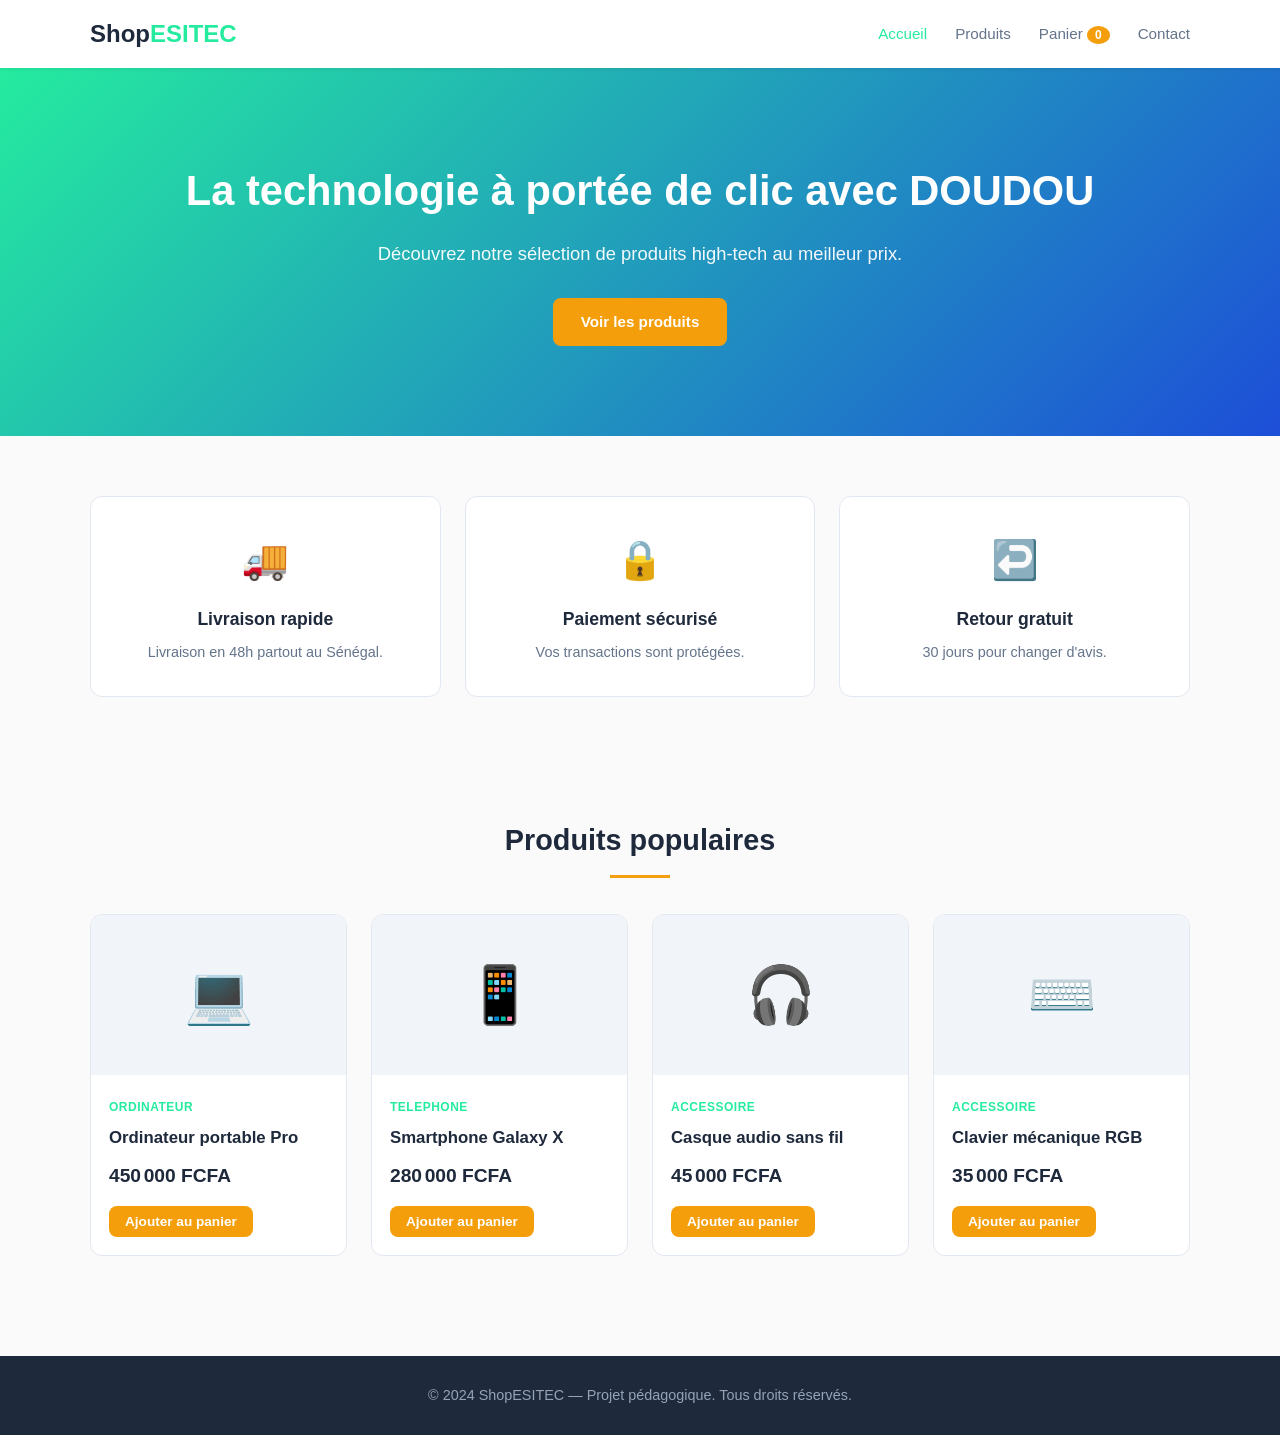
<file: index.html>
<!DOCTYPE html>
<html lang="fr">
<head>
  <meta charset="UTF-8" />
  <meta name="viewport" content="width=device-width, initial-scale=1.0" />
  <title>ShopESITEC — Boutique en ligne</title>
  <link rel="stylesheet" href="css/style.css" />
  <link rel="stylesheet" href="css/responsive.css" />
</head>
<body>

  <header class="site-header">
    <div class="container header-content">
      <a href="index.html" class="logo">Shop<span>ESITEC</span></a>
      <nav class="main-nav">
        <ul>
          <li><a href="index.html" class="active">Accueil</a></li>
          <li><a href="products.html">Produits</a></li>
          <li><a href="cart.html">Panier <span id="cart-count" class="cart-badge">0</span></a></li>
          <li><a href="contact.html">Contact</a></li>
        </ul>
      </nav>
    </div>
  </header>

  <section class="hero">
    <div class="container">
      <h1>La technologie à portée de clic avec DOUDOU</h1>
      <p>Découvrez notre sélection de produits high-tech au meilleur prix.</p>
      <a href="products.html" class="btn btn-primary">Voir les produits</a>
    </div>
  </section>

  <section class="features container">
    <div class="feature-card">
      <div class="feature-icon">🚚</div>
      <h3>Livraison rapide</h3>
      <p>Livraison en 48h partout au Sénégal.</p>
    </div>
    <div class="feature-card">
      <div class="feature-icon">🔒</div>
      <h3>Paiement sécurisé</h3>
      <p>Vos transactions sont protégées.</p>
    </div>
    <div class="feature-card">
      <div class="feature-icon">↩️</div>
      <h3>Retour gratuit</h3>
      <p>30 jours pour changer d'avis.</p>
    </div>
  </section>

  <section class="featured container">
    <h2 class="section-title">Produits populaires</h2>
    <div id="featured-products" class="product-grid">
      <!-- Rempli dynamiquement par js/products.js -->
    </div>
  </section>

  <footer class="site-footer">
    <div class="container">
      <p>&copy; 2024 ShopESITEC — Projet pédagogique. Tous droits réservés.</p>
    </div>
  </footer>

  <script src="js/products.js"></script>
  <script src="js/cart.js"></script>
  <script src="js/main.js"></script>
</body>
</html>
</file>
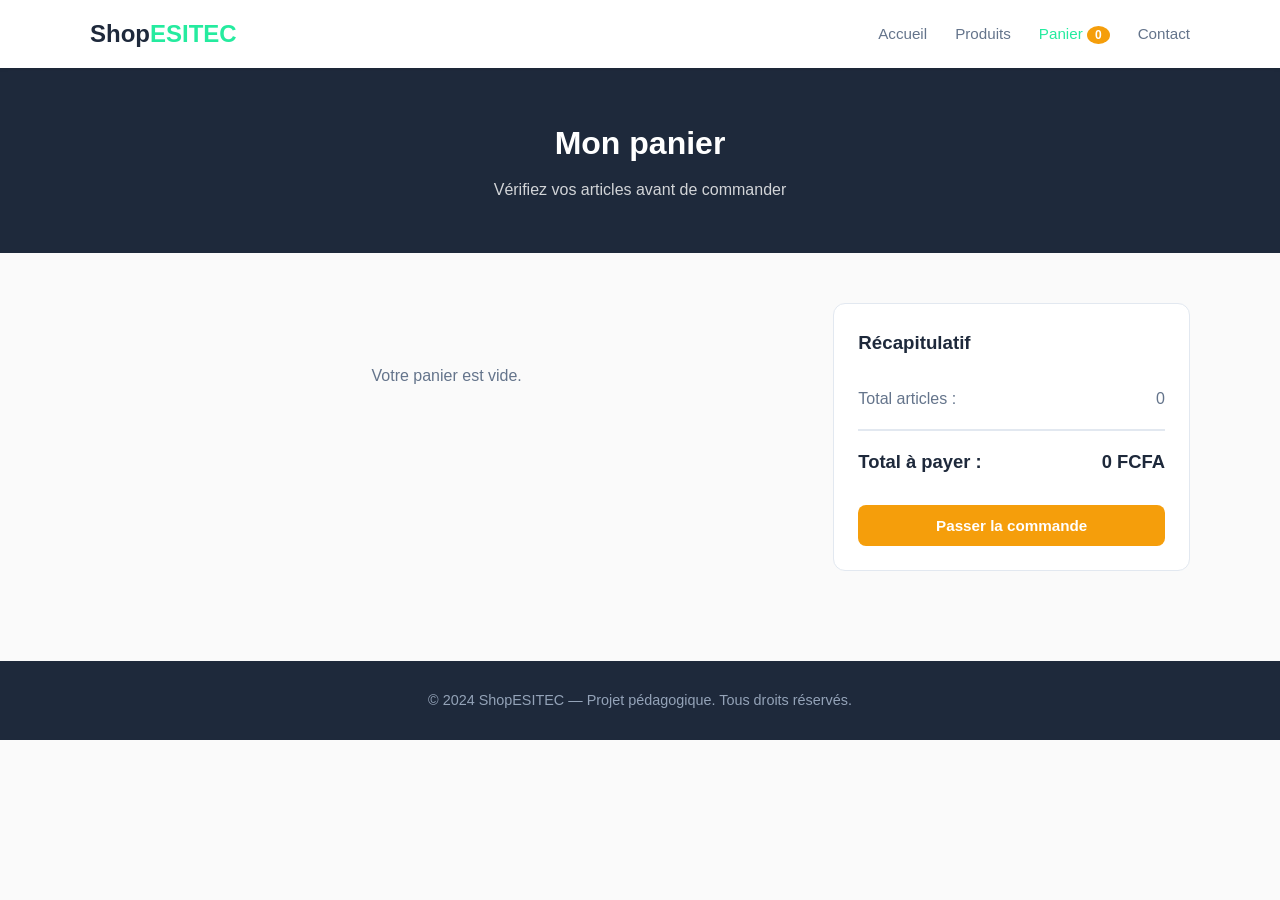
<file: cart.html>
<!DOCTYPE html>
<html lang="fr">
<head>
  <meta charset="UTF-8" />
  <meta name="viewport" content="width=device-width, initial-scale=1.0" />
  <title>ShopESITEC — Mon panier</title>
  <link rel="stylesheet" href="css/style.css" />
  <link rel="stylesheet" href="css/responsive.css" />
</head>
<body>

  <header class="site-header">
    <div class="container header-content">
      <a href="index.html" class="logo">Shop<span>ESITEC</span></a>
      <nav class="main-nav">
        <ul>
          <li><a href="index.html">Accueil</a></li>
          <li><a href="products.html">Produits</a></li>
          <li><a href="cart.html" class="active">Panier <span id="cart-count" class="cart-badge">0</span></a></li>
          <li><a href="contact.html">Contact</a></li>
        </ul>
      </nav>
    </div>
  </header>

  <section class="page-banner">
    <div class="container">
      <h1>Mon panier</h1>
      <p>Vérifiez vos articles avant de commander</p>
    </div>
  </section>

  <section class="container cart-section">
    <div id="cart-items" class="cart-items">
      <!-- Rempli dynamiquement par js/cart.js -->
    </div>
    <div class="cart-summary">
      <h3>Récapitulatif</h3>
      <div class="summary-line">
        <span>Total articles :</span>
        <span id="cart-total-items">0</span>
      </div>
      <div class="summary-line total">
        <span>Total à payer :</span>
        <span id="cart-total-price">0 FCFA</span>
      </div>
      <button id="checkout-btn" class="btn btn-primary">Passer la commande</button>
    </div>
  </section>

  <footer class="site-footer">
    <div class="container">
      <p>&copy; 2024 ShopESITEC — Projet pédagogique. Tous droits réservés.</p>
    </div>
  </footer>

  <script src="js/products.js"></script>
  <script src="js/cart.js"></script>
  <script src="js/main.js"></script>
</body>
</html>
</file>
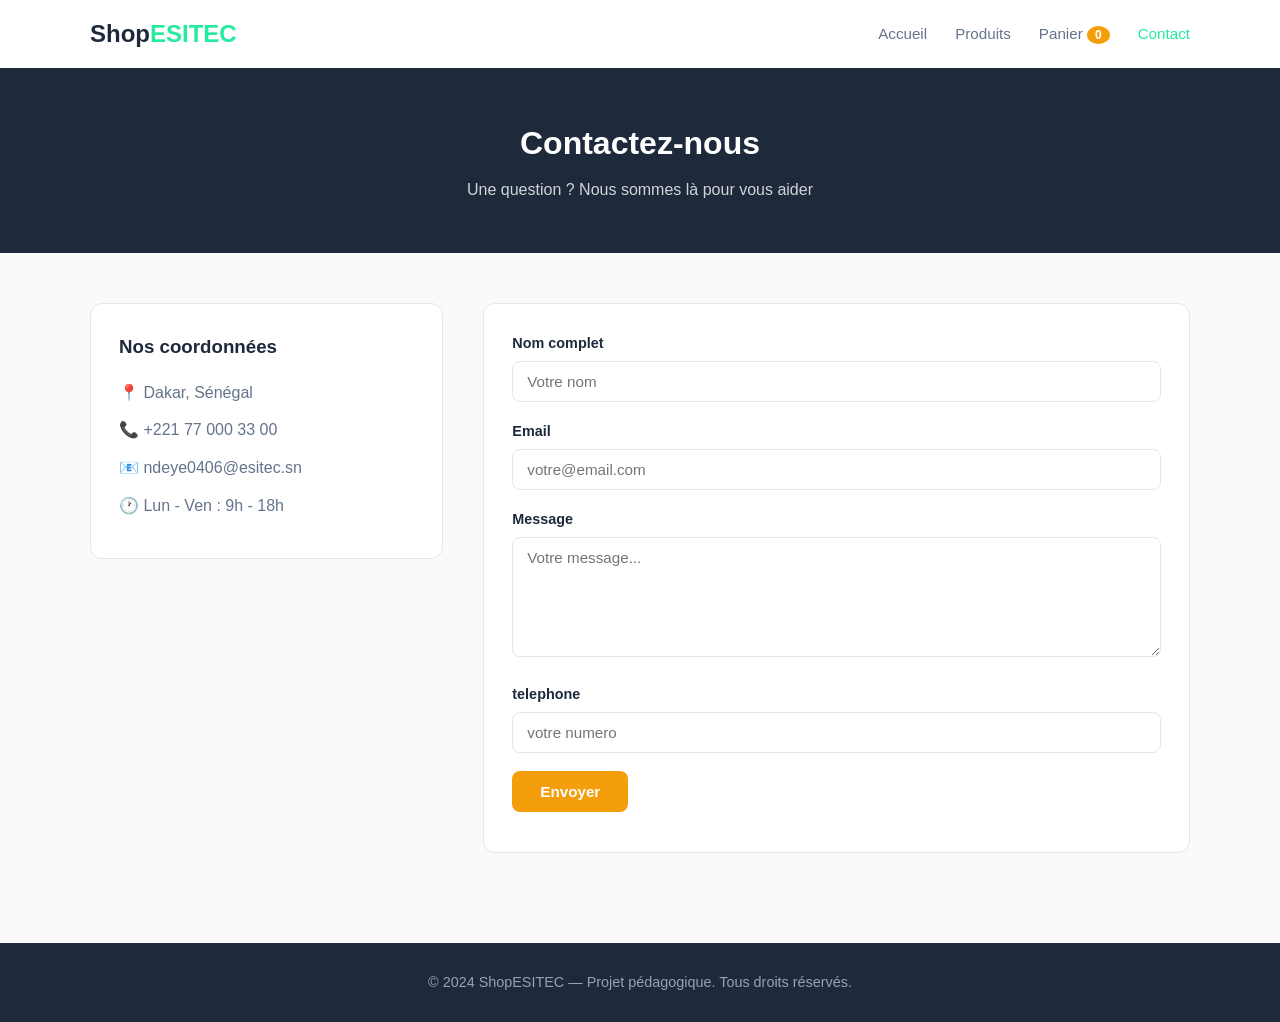
<file: contact.html>
<!DOCTYPE html>
<html lang="fr">
<head>
  <meta charset="UTF-8" />
  <meta name="viewport" content="width=device-width, initial-scale=1.0" />
  <title>ShopESITEC — Contact</title>
  <link rel="stylesheet" href="css/style.css" />
  <link rel="stylesheet" href="css/responsive.css" />
</head>
<body>

  <header class="site-header">
    <div class="container header-content">
      <a href="index.html" class="logo">Shop<span>ESITEC</span></a>
      <nav class="main-nav">
        <ul>
          <li><a href="index.html">Accueil</a></li>
          <li><a href="products.html">Produits</a></li>
          <li><a href="cart.html">Panier <span id="cart-count" class="cart-badge">0</span></a></li>
          <li><a href="contact.html" class="active">Contact</a></li>
        </ul>
      </nav>
    </div>
  </header>

  <section class="page-banner">
    <div class="container">
      <h1>Contactez-nous</h1>
      <p>Une question ? Nous sommes là pour vous aider</p>
    </div>
  </section>

  <section class="container contact-section">
    <div class="contact-info">
      <h3>Nos coordonnées</h3>
      <p>📍 Dakar, Sénégal</p>
      <p>📞 +221 77 000 33 00</p>
      <p>📧 ndeye0406@esitec.sn</p>
      <p>🕐 Lun - Ven : 9h - 18h</p>
    </div>
    <form class="contact-form" id="contact-form">
      <div class="form-group">
        <label for="name">Nom complet</label>
        <input type="text" id="name" name="name" placeholder="Votre nom" />
      </div>
      <div class="form-group">
        <label for="email">Email</label>
        <input type="email" id="email" name="email" placeholder="votre@email.com" />
      </div>
      <div class="form-group">
        <label for="message">Message</label>
        <textarea id="message" name="message" placeholder="Votre message..."></textarea>
      </div>
      <div class="form-group">
        <label for="telephone">telephone</label>
        <input type=" tel" placeholder="votre numero">
      </div>
      <button type="submit" class="btn btn-primary">Envoyer</button>
      <p id="form-feedback" class="form-feedback"></p>
    </form>
  </section>

  <footer class="site-footer">
    <div class="container">
      <p>&copy; 2024 ShopESITEC — Projet pédagogique. Tous droits réservés.</p>
    </div>
  </footer>

  <script src="js/products.js"></script>
  <script src="js/cart.js"></script>
  <script src="js/main.js"></script>
</body>
</html>
</file>
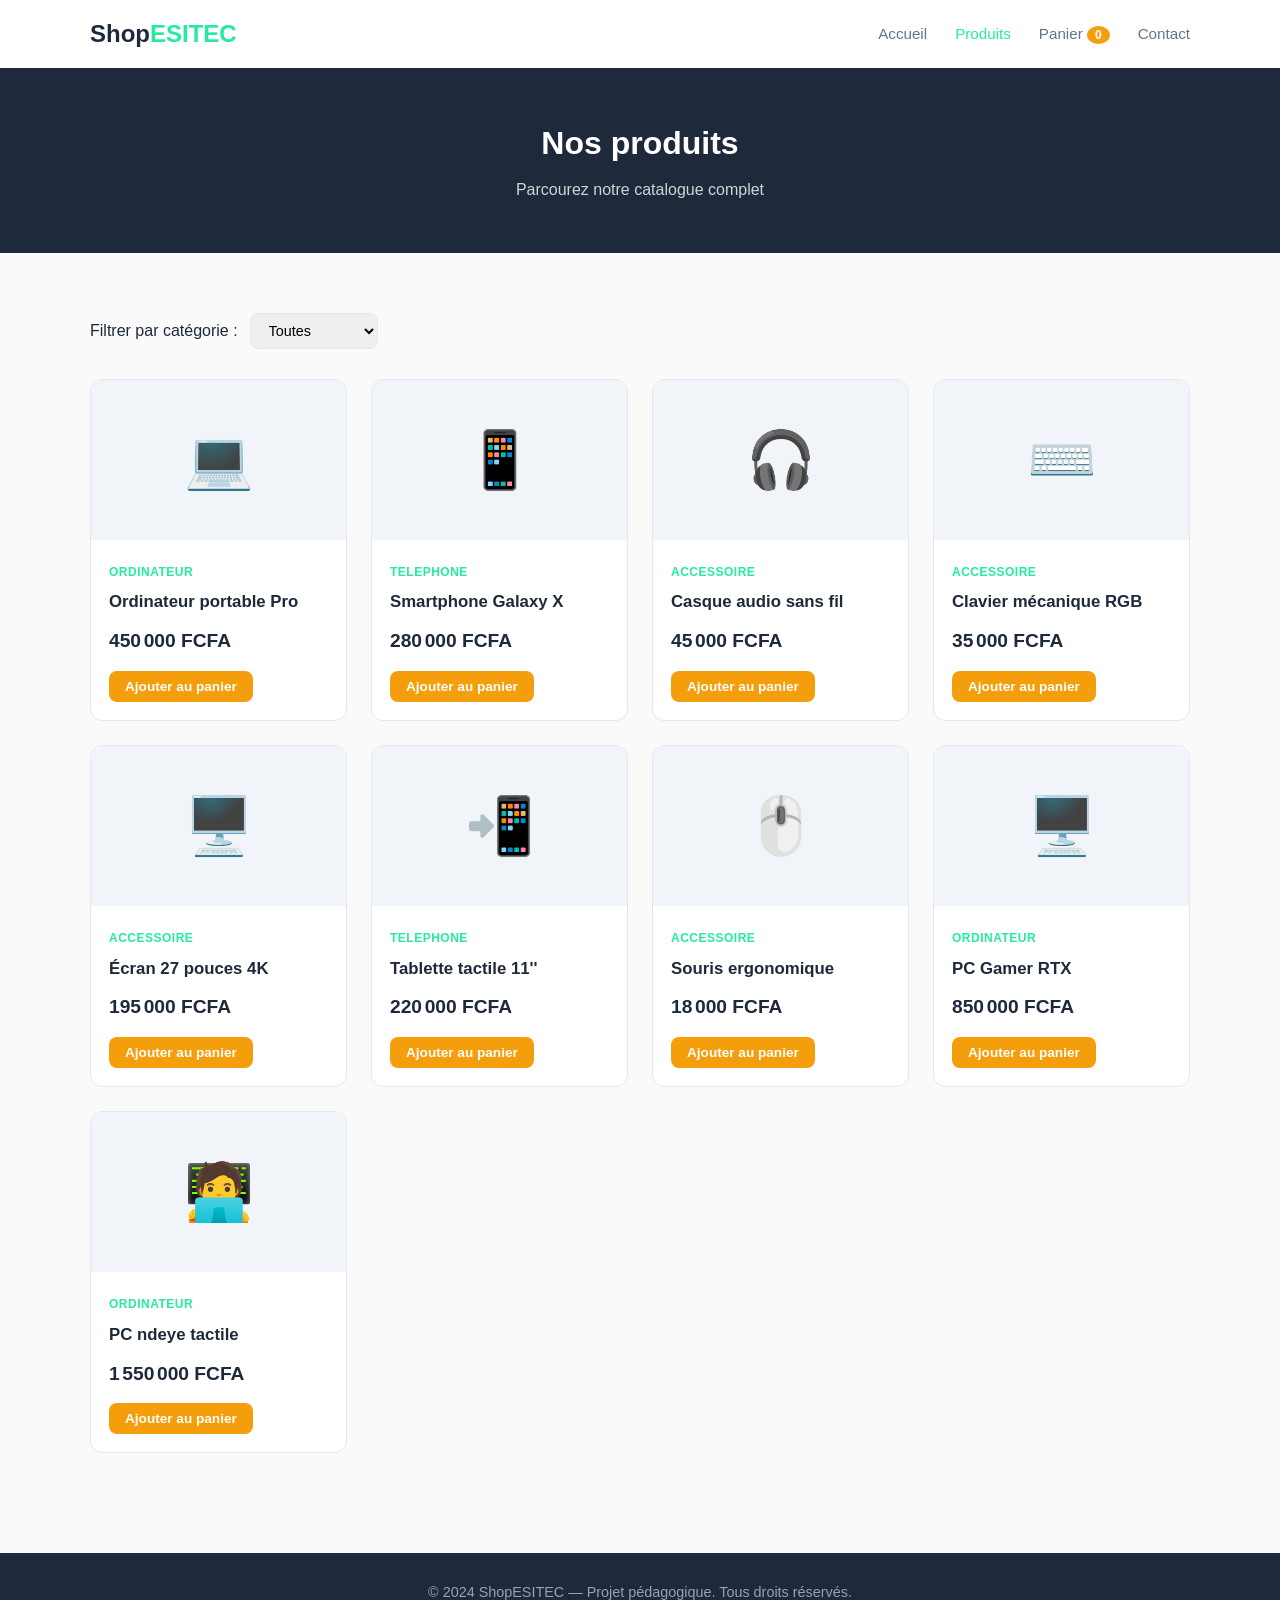
<file: products.html>
<!DOCTYPE html>
<html lang="fr">
<head>
  <meta charset="UTF-8" />
  <meta name="viewport" content="width=device-width, initial-scale=1.0" />
  <title>ShopESITEC — Nos produits</title>
  <link rel="stylesheet" href="css/style.css" />
  <link rel="stylesheet" href="css/responsive.css" />
</head>
<body>

  <header class="site-header">
    <div class="container header-content">
      <a href="index.html" class="logo">Shop<span>ESITEC</span></a>
      <nav class="main-nav">
        <ul>
          <li><a href="index.html">Accueil</a></li>
          <li><a href="products.html" class="active">Produits</a></li>
          <li><a href="cart.html">Panier <span id="cart-count" class="cart-badge">0</span></a></li>
          <li><a href="contact.html">Contact</a></li>
        </ul>
      </nav>
    </div>
  </header>

  <section class="page-banner">
    <div class="container">
      <h1>Nos produits</h1>
      <p>Parcourez notre catalogue complet</p>
    </div>
  </section>

  <section class="container catalog">
    <div class="catalog-toolbar">
      <label for="category-filter">Filtrer par catégorie :</label>
      <select id="category-filter">
        <option value="all">Toutes</option>
        <option value="ordinateur">Ordinateurs</option>
        <option value="telephone">Téléphones</option>
        <option value="accessoire">Accessoires</option>
      </select>
    </div>
    <div id="all-products" class="product-grid">
      <!-- Rempli dynamiquement par js/products.js -->
    </div>
  </section>

  <footer class="site-footer">
    <div class="container">
      <p>&copy; 2024 ShopESITEC — Projet pédagogique. Tous droits réservés.</p>
    </div>
  </footer>

  <script src="js/products.js"></script>
  <script src="js/cart.js"></script>
  <script src="js/main.js"></script>
</body>
</html>
</file>
<file: css/style.css>
/* =================================================
   ShopESITEC — Feuille de style principale
   ================================================= */

:root {
  --primary: #25eb9f;
  --primary-dark: #1d4ed8;
  --secondary: #f59e0b;
  --dark: #1e293b;
  --gray: #64748b;
  --light-gray: #f1f5f9;
  --white: #ffffff;
  --success: #16a34a;
  --border: #e2e8f0;
}

* {
  margin: 0;
  padding: 0;
  box-sizing: border-box;
}

body {
  font-family: 'Segoe UI', Tahoma, sans-serif;
  color: var(--dark);
  background-color: #fafafa;
  line-height: 1.6;
}

.container {
  max-width: 1140px;
  margin: 0 auto;
  padding: 0 20px;
}

/* ---- Header ---- */
.site-header {
  background-color: var(--white);
  box-shadow: 0 1px 4px rgba(0, 0, 0, 0.08);
  position: sticky;
  top: 0;
  z-index: 100;
}

.header-content {
  display: flex;
  justify-content: space-between;
  align-items: center;
  height: 68px;
}

.logo {
  font-size: 1.5rem;
  font-weight: 700;
  color: var(--dark);
  text-decoration: none;
}

.logo span {
  color: var(--primary);
}

.main-nav ul {
  display: flex;
  list-style: none;
  gap: 28px;
}

.main-nav a {
  color: var(--gray);
  text-decoration: none;
  font-size: 0.95rem;
  font-weight: 500;
  transition: color 0.2s;
}

.main-nav a:hover,
.main-nav a.active {
  color: var(--primary);
}

.cart-badge {
  background-color: var(--secondary);
  color: var(--white);
  border-radius: 50%;
  padding: 2px 8px;
  font-size: 0.75rem;
  font-weight: 700;
}

/* ---- Hero ---- */
.hero {
  background: linear-gradient(135deg, var(--primary) 0%, var(--primary-dark) 100%);
  color: var(--white);
  text-align: center;
  padding: 90px 0;
}

.hero h1 {
  font-size: 2.6rem;
  margin-bottom: 14px;
}

.hero p {
  font-size: 1.15rem;
  margin-bottom: 30px;
  opacity: 0.95;
}

/* ---- Buttons ---- */
.btn {
  display: inline-block;
  padding: 12px 28px;
  border-radius: 8px;
  text-decoration: none;
  font-weight: 600;
  font-size: 0.95rem;
  cursor: pointer;
  border: none;
  transition: all 0.2s;
}

.btn-primary {
  background-color: var(--secondary);
  color: var(--white);
}

.btn-primary:hover {
  background-color: #d97706;
}

.btn-small {
  padding: 8px 16px;
  font-size: 0.85rem;
}

/* ---- Features ---- */
.features {
  display: flex;
  gap: 24px;
  padding: 60px 20px;
  flex-wrap: wrap;
}

.feature-card {
  flex: 1;
  min-width: 240px;
  background: var(--white);
  border: 1px solid var(--border);
  border-radius: 12px;
  padding: 32px 24px;
  text-align: center;
}

.feature-icon {
  font-size: 2.4rem;
  margin-bottom: 14px;
}

.feature-card h3 {
  color: var(--dark);
  margin-bottom: 8px;
  font-size: 1.1rem;
}

.feature-card p {
  color: var(--gray);
  font-size: 0.9rem;
}

/* ---- Section title ---- */
.section-title {
  text-align: center;
  font-size: 1.8rem;
  color: var(--dark);
  margin-bottom: 36px;
  position: relative;
}

.section-title::after {
  content: '';
  display: block;
  width: 60px;
  height: 3px;
  background-color: var(--secondary);
  margin: 12px auto 0;
}

/* ---- Page banner ---- */
.page-banner {
  background-color: var(--dark);
  color: var(--white);
  text-align: center;
  padding: 50px 0;
}

.page-banner h1 {
  font-size: 2rem;
  margin-bottom: 8px;
}

.page-banner p {
  opacity: 0.8;
}

/* ---- Product grid ---- */
.featured,
.catalog {
  padding: 60px 20px;
}

.product-grid {
  display: grid;
  grid-template-columns: repeat(4, 1fr);
  gap: 24px;
}

.product-card {
  background: var(--white);
  border: 1px solid var(--border);
  border-radius: 12px;
  overflow: hidden;
  transition: transform 0.2s, box-shadow 0.2s;
}

.product-card:hover {
  transform: translateY(-4px);
  box-shadow: 0 8px 20px rgba(0, 0, 0, 0.1);
}

.product-image {
  height: 160px;
  background-color: var(--light-gray);
  display: flex;
  align-items: center;
  justify-content: center;
  font-size: 3.5rem;
}

.product-info {
  padding: 18px;
}

.product-category {
  font-size: 0.75rem;
  color: var(--primary);
  text-transform: uppercase;
  font-weight: 600;
  letter-spacing: 0.5px;
}

.product-name {
  font-size: 1.05rem;
  color: var(--dark);
  margin: 6px 0 10px;
}

.product-price {
  font-size: 1.2rem;
  font-weight: 700;
  color: var(--dark);
  margin-bottom: 14px;
}

/* ---- Catalog toolbar ---- */
.catalog-toolbar {
  display: flex;
  align-items: center;
  gap: 12px;
  margin-bottom: 30px;
}

.catalog-toolbar select {
  padding: 8px 14px;
  border: 1px solid var(--border);
  border-radius: 8px;
  font-size: 0.9rem;
  cursor: pointer;
}

/* ---- Cart ---- */
.cart-section {
  padding: 50px 20px;
  display: grid;
  grid-template-columns: 2fr 1fr;
  gap: 30px;
}

.cart-items {
  display: flex;
  flex-direction: column;
  gap: 16px;
}

.cart-item {
  display: flex;
  align-items: center;
  gap: 16px;
  background: var(--white);
  border: 1px solid var(--border);
  border-radius: 10px;
  padding: 16px;
}

.cart-item-icon {
  font-size: 2.2rem;
  width: 60px;
  text-align: center;
}

.cart-item-details {
  flex: 1;
}

.cart-item-details h4 {
  color: var(--dark);
  margin-bottom: 4px;
}

.cart-item-details p {
  color: var(--gray);
  font-size: 0.9rem;
}

.cart-item-actions {
  display: flex;
  align-items: center;
  gap: 10px;
}

.qty-btn {
  width: 28px;
  height: 28px;
  border: 1px solid var(--border);
  background: var(--light-gray);
  border-radius: 6px;
  cursor: pointer;
  font-weight: 700;
  color: var(--dark);
}

.remove-btn {
  background: none;
  border: none;
  color: #dc2626;
  cursor: pointer;
  font-size: 0.85rem;
  text-decoration: underline;
}

.cart-summary {
  background: var(--white);
  border: 1px solid var(--border);
  border-radius: 12px;
  padding: 24px;
  height: fit-content;
}

.cart-summary h3 {
  margin-bottom: 18px;
  color: var(--dark);
}

.summary-line {
  display: flex;
  justify-content: space-between;
  padding: 10px 0;
  color: var(--gray);
}

.summary-line.total {
  border-top: 2px solid var(--border);
  margin-top: 8px;
  padding-top: 16px;
  font-size: 1.15rem;
  font-weight: 700;
  color: var(--dark);
}

.cart-summary .btn {
  width: 100%;
  margin-top: 18px;
  text-align: center;
}

.empty-cart {
  text-align: center;
  padding: 60px 20px;
  color: var(--gray);
}

/* ---- Contact ---- */
.contact-section {
  padding: 50px 20px;
  display: grid;
  grid-template-columns: 1fr 2fr;
  gap: 40px;
}

.contact-info {
  background: var(--white);
  border: 1px solid var(--border);
  border-radius: 12px;
  padding: 28px;
  height: fit-content;
}

.contact-info h3 {
  color: var(--dark);
  margin-bottom: 18px;
}

.contact-info p {
  color: var(--gray);
  margin-bottom: 12px;
}

.contact-form {
  background: var(--white);
  border: 1px solid var(--border);
  border-radius: 12px;
  padding: 28px;
}

.form-group {
  margin-bottom: 18px;
}

.form-group label {
  display: block;
  font-weight: 600;
  margin-bottom: 6px;
  color: var(--dark);
  font-size: 0.9rem;
}

.form-group input,
.form-group textarea {
  width: 100%;
  padding: 11px 14px;
  border: 1px solid var(--border);
  border-radius: 8px;
  font-size: 0.95rem;
  font-family: inherit;
}

.form-group textarea {
  height: 120px;
  resize: vertical;
}

.form-feedback {
  margin-top: 12px;
  color: var(--success);
  font-weight: 600;
}

/* ---- Footer ---- */
.site-footer {
  background-color: var(--dark);
  color: #94a3b8;
  text-align: center;
  padding: 28px 0;
  margin-top: 40px;
  font-size: 0.9rem;
}
</file>
<file: css/responsive.css>
/* =================================================
   ShopESITEC — Styles responsive (mobile/tablette)
   ================================================= */

/* Tablette */
@media (max-width: 992px) {
  .product-grid {
    grid-template-columns: repeat(3, 1fr);
  }

  .cart-section {
    grid-template-columns: 1fr;
  }

  .contact-section {
    grid-template-columns: 1fr;
  }
}

/* Petite tablette */
@media (max-width: 768px) {
  .product-grid {
    grid-template-columns: repeat(2, 1fr);
  }

  .hero h1 {
    font-size: 2rem;
  }

  .features {
    flex-direction: column;
  }

  .header-content {
    flex-direction: column;
    height: auto;
    padding: 12px 0;
    gap: 10px;
  }

  .main-nav ul {
    gap: 18px;
  }
}

/* Mobile */
@media (max-width: 480px) {
  .product-grid {
    grid-template-columns: 1fr;
  }

  .hero {
    padding: 60px 0;
  }

  .hero h1 {
    font-size: 1.7rem;
  }

  .main-nav ul {
    gap: 12px;
    font-size: 0.85rem;
  }

  .section-title {
    font-size: 1.5rem;
  }
}
</file>
